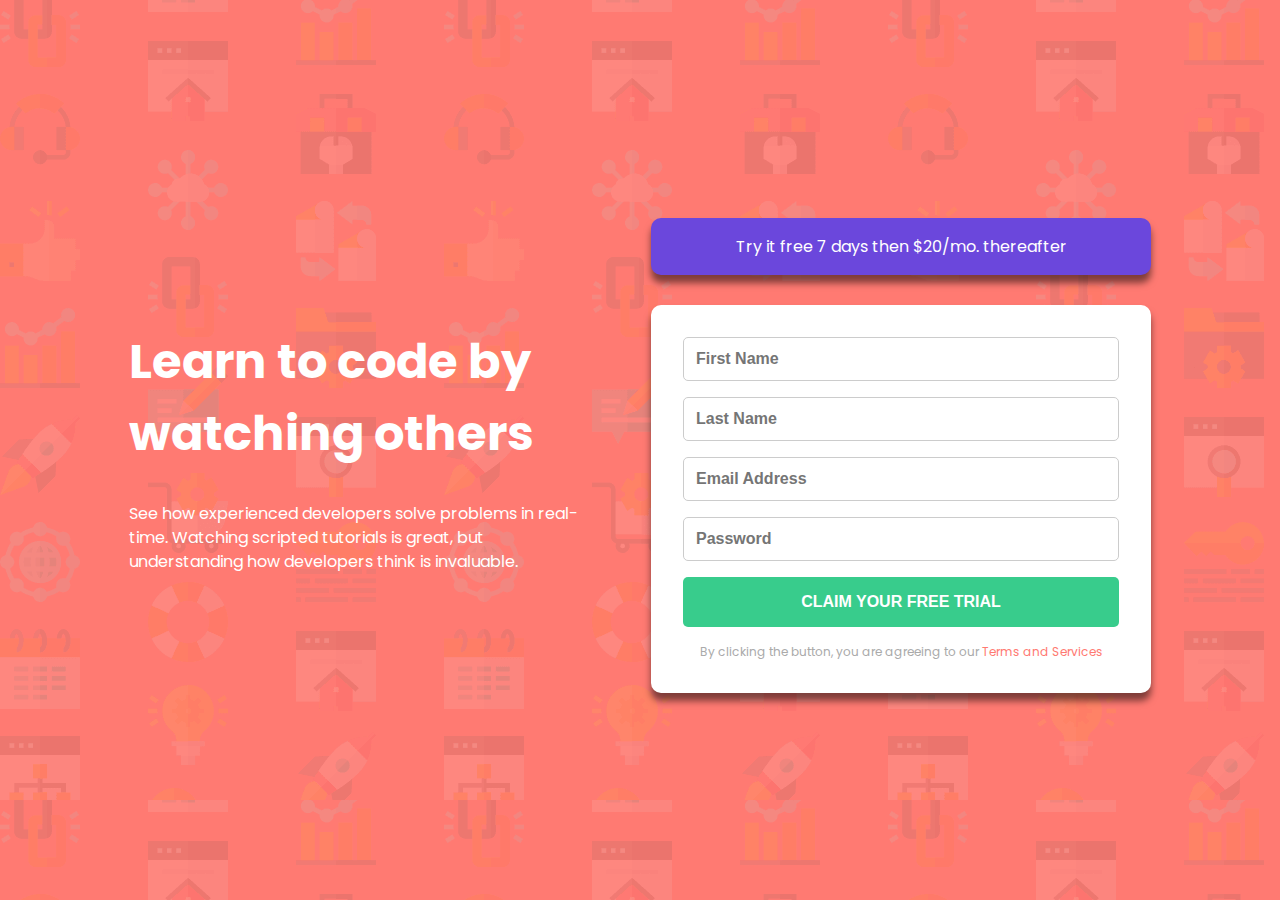
<file: index.html>
<!DOCTYPE html>
<html lang="en">

<head>
  <meta charset="UTF-8">
  <meta name="viewport" content="width=device-width, initial-scale=1.0">

  <link rel="icon" type="image/png" sizes="32x32" href="./images/favicon-32x32.png">
  <link rel="preconnect" href="https://fonts.googleapis.com">
  <link rel="preconnect" href="https://fonts.gstatic.com" crossorigin>
  <link
    href="https://fonts.googleapis.com/css2?family=Dancing+Script:wght@400..700&family=Fraunces:ital,opsz,wght@0,9..144,100..900;1,9..144,100..900&family=Montserrat:ital,wght@0,100..900;1,100..900&family=Plus+Jakarta+Sans:ital,wght@0,200..800;1,200..800&family=Poppins:ital,wght@0,100;0,200;0,300;0,400;0,500;0,600;0,700;0,800;0,900;1,100;1,200;1,300;1,400;1,500;1,600;1,700;1,800;1,900&display=swap"
    rel="stylesheet">

  <title>Frontend Mentor | Intro component with sign up form</title>
  <link rel="stylesheet" href="index.css">

  <style>
    .attribution {
      font-size: 11px;
      text-align: center;
    }

    .attribution a {
      color: hsl(228, 45%, 44%);
    }
  </style>
</head>

<body>
  <div class="container">
    <div class="content">
      <h1>Learn to code by watching others</h1>
      <p>See how experienced developers solve problems in real-time. Watching scripted tutorials is great, but
        understanding how developers think is invaluable.</p>
    </div>

    <div class="signup-section">
      <div class="trial">
        <p>Try it free 7 days then $20/mo. thereafter</p>
      </div>
      <div class="signup">
        <form action="#">
          <input type="text" placeholder="First Name" required>
          <input type="text" placeholder="Last Name" required>
          <input type="email" placeholder="Email Address" required>
          <input type="password" placeholder="Password" required>
          <button type="submit">CLAIM YOUR FREE TRIAL</button>
          <p>By clicking the button, you are agreeing to our <span>Terms and Services</span></p>
        </form>
      </div>
    </div>
</body>

</html>
</file>
<file: index.css>
:root {
    font-size: 16px;
}

* {
    margin: 0;
    padding: 0;
    box-sizing: border-box;
}

body {
    font-family: "Poppins", sans-serif;
    background-color: #ff7a72;
    display: flex;
    justify-content: center;
    align-items: center;
    min-height: 100vh;
    background-image: url('images/bg-intro-desktop.png');
}

.container {
    display: flex;
    gap: 2rem;
    padding: 2rem;
    align-items: center;
}

.content {
    color: white;
    width: 450px;
    margin: 0 auto;
    margin-right: 20px;

}


.content h1 {
    font-family: 'Poppins';
    font-size: 3rem;
    margin-bottom: 2rem;
    font-weight: bolder;
}

.content p {
    font-family: 'Poppins';
    font-size: 1, 5rem;
    line-height: 1.5;
}

.signup-section {
    display: flex;
    flex-direction: column;
    align-items: center;
    margin-left: 20px;
}

.trial {
    background-color: #6b47dc;
    color: white;
    text-align: center;
    padding: 1rem;
    border-radius: 10px;
    font-size: 1rem;
    width: 2000px;
    max-width: 500px;
    margin-bottom: 20px;
    z-index: 1;
    position: relative;
    box-shadow: 0px 2mm 2mm rgba(0, 0, 0, 0.5);
}

.signup {
    background-color: white;
    padding: 2rem;
    border-radius: 10px;
    width: 2000px;
    max-width: 500px;
    box-shadow: 0px 2mm 2mm rgba(0, 0, 0, 0.5);
    position: relative;
    top: 10px;

}

form {
    display: flex;
    flex-direction: column;
    gap: 1rem;
}

input[type="text"],
input[type="email"],
input[type="password"] {
    padding: 0.75rem;
    font-size: 1rem;
    border: 1px solid #ccc;
    border-radius: 5px;
    font-weight: bolder;
}

button {
    padding: 1rem;
    font-size: 1rem;
    background-color: #38cc8c;
    color: white;
    border: none;
    border-radius: 5px;
    cursor: pointer;
    font-weight: bolder;
}

button:hover {
    background-color: #2da873;
}

form p {
    font-size: 0.75rem;
    color: #aaa;
    text-align: center;

}

form p span {
    color: #ff7a72;
}

@media (max-width: 768px) {

    .container {
        flex-direction: column;
        align-items: center;
        padding: 1rem;
        max-width: 100%;

    }

    .content,
    .signup-section {
        max-width: 100%;
        margin: 0;
    }


    .content h1 {
        font-size: 1.5rem;
        margin-bottom: 2rem;
        text-align: center;
    }



    .trial,
    .signup {
        width: 100%;
    }

    .content p {
        text-align: center;
    }

}
</file>
